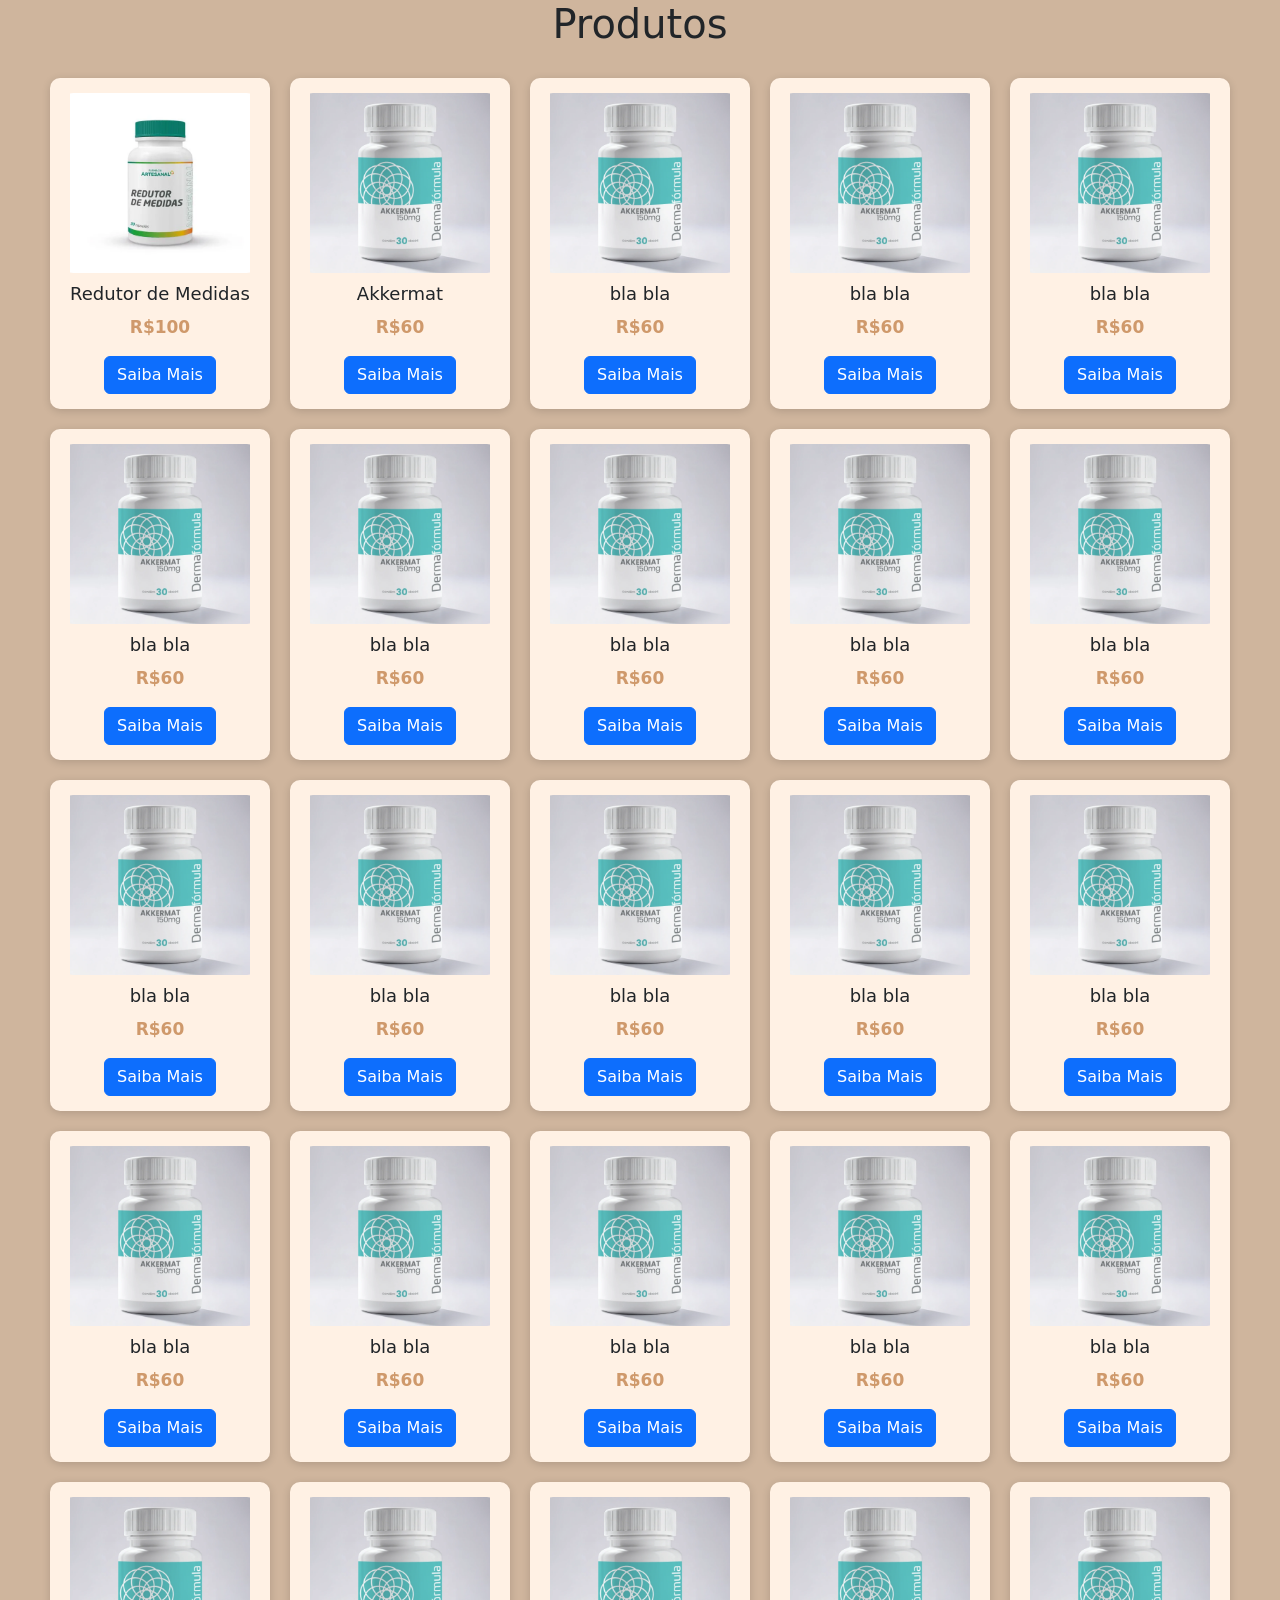
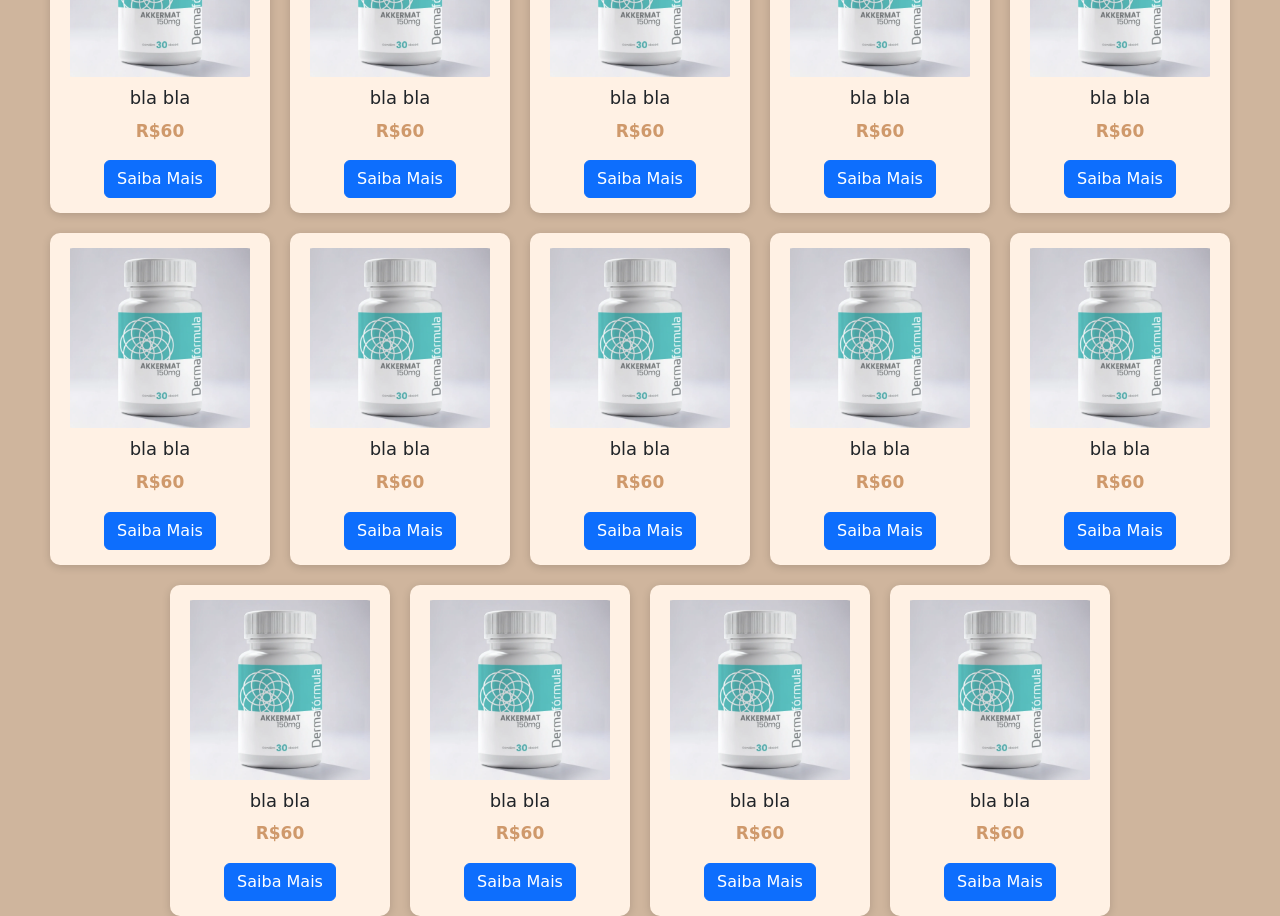
<file: index.html>
<!DOCTYPE html>
<html lang="pt-BR">
<head>
    <meta charset="UTF-8">
    <meta name="viewport" content="width=device-width, initial-scale=1.0">
    <title>Produtos</title>
    <link rel="stylesheet" href="https://cdn.jsdelivr.net/npm/bootstrap@5.3.8/dist/css/bootstrap.min.css">
    <link rel="stylesheet" href="assets/css/style.css">
</head>

<body>

    <h1>Produtos</h1>

    <div class="produtos">

        <div class="produto" id="produto1">
                <img src="assets/imagens/remedio.webp" alt="Celular">
                <h2>Redutor de Medidas</h2>
                <p>R$100</p>
                <button type="button" class="btn btn-primary" data-bs-toggle="modal" data-bs-target="#modalProduto1">
                    Saiba Mais
            </button>
           
        </div>

        <div class="produto" id="produto2">
                <img src="assets/imagens/remedio2.webp" alt="Notebook">
                <h2>Akkermat</h2>
                <p>R$60</p>
                <button type="button" class="btn btn-primary" data-bs-toggle="modal" data-bs-target="#modalProduto2">
                    Saiba Mais
            </button>
        </div>

        <div class="produto" id="produto3">
                <img src="assets/imagens/remedio2.webp" alt="Notebook">
                <h2>bla bla</h2>
                <p>R$60</p>
                <button type="button" class="btn btn-primary" data-bs-toggle="modal" data-bs-target="#modalProduto3">
                    Saiba Mais
            </button>
        </div>
        <div class="produto" id="produto4">
                <img src="assets/imagens/remedio2.webp" alt="Notebook">
                <h2>bla bla</h2>
                <p>R$60</p>
                <button type="button" class="btn btn-primary" data-bs-toggle="modal" data-bs-target="#modalProduto4">
                    Saiba Mais
            </button>
        </div>
        <div class="produto" id="produto5">
                <img src="assets/imagens/remedio2.webp" alt="Notebook">
                <h2>bla bla</h2>
                <p>R$60</p>
                <button type="button" class="btn btn-primary" data-bs-toggle="modal" data-bs-target="#modalProduto5">
                    Saiba Mais
            </button>
        </div>
        <div class="produto" id="produto6">
                <img src="assets/imagens/remedio2.webp" alt="Notebook">
                <h2>bla bla</h2>
                <p>R$60</p>
                <button type="button" class="btn btn-primary" data-bs-toggle="modal" data-bs-target="#modalProduto6">
                    Saiba Mais
            </button>
        </div>
        <div class="produto" id="produto7">
                <img src="assets/imagens/remedio2.webp" alt="Notebook">
                <h2>bla bla</h2>
                <p>R$60</p>
                <button type="button" class="btn btn-primary" data-bs-toggle="modal" data-bs-target="#modalProduto7">
                    Saiba Mais
            </button>
        </div>
        <div class="produto" id="produto8">
                <img src="assets/imagens/remedio2.webp" alt="Notebook">
                <h2>bla bla</h2>
                <p>R$60</p>
                <button type="button" class="btn btn-primary" data-bs-toggle="modal" data-bs-target="#modalProduto8">
                    Saiba Mais
            </button>
        </div>
        <div class="produto" id="produto9">
                <img src="assets/imagens/remedio2.webp" alt="Notebook">
                <h2>bla bla</h2>
                <p>R$60</p>
                <button type="button" class="btn btn-primary" data-bs-toggle="modal" data-bs-target="#modalProduto9">
                    Saiba Mais
            </button>
        </div>
        <div class="produto" id="produto10">
                <img src="assets/imagens/remedio2.webp" alt="Notebook">
                <h2>bla bla</h2>
                <p>R$60</p>
                <button type="button" class="btn btn-primary" data-bs-toggle="modal" data-bs-target="#modalProduto10">
                    Saiba Mais
            </button>
        </div>
        <div class="produto" id="produto11">
                <img src="assets/imagens/remedio2.webp" alt="Notebook">
                <h2>bla bla</h2>
                <p>R$60</p>
                <button type="button" class="btn btn-primary" data-bs-toggle="modal" data-bs-target="#modalProduto11">
                    Saiba Mais
            </button>
        </div>
        <div class="produto" id="produto12">
                <img src="assets/imagens/remedio2.webp" alt="Notebook">
                <h2>bla bla</h2>
                <p>R$60</p>
                <button type="button" class="btn btn-primary" data-bs-toggle="modal" data-bs-target="#modalProduto12">
                    Saiba Mais
            </button>
        </div>
        <div class="produto" id="produto13">
                <img src="assets/imagens/remedio2.webp" alt="Notebook">
                <h2>bla bla</h2>
                <p>R$60</p>
                <button type="button" class="btn btn-primary" data-bs-toggle="modal" data-bs-target="#modalProduto13">
                    Saiba Mais
            </button>
        </div>
        <div class="produto" id="produto14">
                <img src="assets/imagens/remedio2.webp" alt="Notebook">
                <h2>bla bla</h2>
                <p>R$60</p>
                <button type="button" class="btn btn-primary" data-bs-toggle="modal" data-bs-target="#modalProduto14">
                    Saiba Mais
            </button>
        </div>
        <div class="produto" id="produto15">
                <img src="assets/imagens/remedio2.webp" alt="Notebook">
                <h2>bla bla</h2>
                <p>R$60</p>
                <button type="button" class="btn btn-primary" data-bs-toggle="modal" data-bs-target="#modalProduto15">
                    Saiba Mais
            </button>
        </div>
        <div class="produto" id="produto16">
                <img src="assets/imagens/remedio2.webp" alt="Notebook">
                <h2>bla bla</h2>
                <p>R$60</p>
                <button type="button" class="btn btn-primary" data-bs-toggle="modal" data-bs-target="#modalProduto16">
                    Saiba Mais
            </button>
        </div>
        <div class="produto" id="produto17">
                <img src="assets/imagens/remedio2.webp" alt="Notebook">
                <h2>bla bla</h2>
                <p>R$60</p>
                <button type="button" class="btn btn-primary" data-bs-toggle="modal" data-bs-target="#modalProduto17">
                    Saiba Mais
            </button>
        </div>
        <div class="produto" id="produto18">
                <img src="assets/imagens/remedio2.webp" alt="Notebook">
                <h2>bla bla</h2>
                <p>R$60</p>
                <button type="button" class="btn btn-primary" data-bs-toggle="modal" data-bs-target="#modalProduto18">
                    Saiba Mais
            </button>
        </div>
        <div class="produto" id="produto19">
                <img src="assets/imagens/remedio2.webp" alt="Notebook">
                <h2>bla bla</h2>
                <p>R$60</p>
                <button type="button" class="btn btn-primary" data-bs-toggle="modal" data-bs-target="#modalProduto19">
                    Saiba Mais
            </button>
        </div>
        <div class="produto" id="produto20">
                <img src="assets/imagens/remedio2.webp" alt="Notebook">
                <h2>bla bla</h2>
                <p>R$60</p>
                <button type="button" class="btn btn-primary" data-bs-toggle="modal" data-bs-target="#modalProduto20">
                    Saiba Mais
            </button>
        </div>
        <div class="produto" id="produto21">
                <img src="assets/imagens/remedio2.webp" alt="Notebook">
                <h2>bla bla</h2>
                <p>R$60</p>
                <button type="button" class="btn btn-primary" data-bs-toggle="modal" data-bs-target="#modalProduto21">
                    Saiba Mais
            </button>
        </div>
        <div class="produto" id="produto22">
                <img src="assets/imagens/remedio2.webp" alt="Notebook">
                <h2>bla bla</h2>
                <p>R$60</p>
                <button type="button" class="btn btn-primary" data-bs-toggle="modal" data-bs-target="#modalProduto22">
                    Saiba Mais
            </button>
        </div>
        <div class="produto" id="produto23">
                <img src="assets/imagens/remedio2.webp" alt="Notebook">
                <h2>bla bla</h2>
                <p>R$60</p>
                <button type="button" class="btn btn-primary" data-bs-toggle="modal" data-bs-target="#modalProduto23">
                    Saiba Mais
            </button>
        </div>
        <div class="produto" id="produto24">
                <img src="assets/imagens/remedio2.webp" alt="Notebook">
                <h2>bla bla</h2>
                <p>R$60</p>
                <button type="button" class="btn btn-primary" data-bs-toggle="modal" data-bs-target="#modalProduto24">
                    Saiba Mais
            </button>
        </div>
        <div class="produto" id="produto25">
                <img src="assets/imagens/remedio2.webp" alt="Notebook">
                <h2>bla bla</h2>
                <p>R$60</p>
                <button type="button" class="btn btn-primary" data-bs-toggle="modal" data-bs-target="#modalProduto25">
                    Saiba Mais
            </button>
    
    </div>
        <div class="produto" id="produto26">
            <img src="assets/imagens/remedio2.webp" alt="Notebook">
            <h2>bla bla</h2>
            <p>R$60</p>
            <button type="button" class="btn btn-primary" data-bs-toggle="modal" data-bs-target="#modalProduto25">
                Saiba Mais
            </button>
      
    </div>
    <div class="produto" id="produto27">
        <img src="assets/imagens/remedio2.webp" alt="Notebook">
        <h2>bla bla</h2>
        <p>R$60</p>
        <button type="button" class="btn btn-primary" data-bs-toggle="modal" data-bs-target="#modalProduto25">
            Saiba Mais
        </button>
    </div>

<div class="produto" id="produto27">
        <img src="assets/imagens/remedio2.webp" alt="Notebook">
        <h2>bla bla</h2>
        <p>R$60</p>
        <button type="button" class="btn btn-primary" data-bs-toggle="modal" data-bs-target="#modalProduto25">
            Saiba Mais
    </button>

</div>
    <div class="produto" id="produto28">
        <img src="assets/imagens/remedio2.webp" alt="Notebook">
        <h2>bla bla</h2>
        <p>R$60</p>
        <button type="button" class="btn btn-primary" data-bs-toggle="modal" data-bs-target="#modalProduto25">
            Saiba Mais

</div>
<div class="produto" id="produto29">
        <img src="assets/imagens/remedio2.webp" alt="Notebook">
        <h2>bla bla</h2>
        <p>R$60</p>
        <button type="button" class="btn btn-primary" data-bs-toggle="modal" data-bs-target="#modalProduto25">
            Saiba Mais
    </button>
</div>

<div class="produto" id="produto30">
        <img src="assets/imagens/remedio2.webp" alt="Notebook">
        <h2>bla bla</h2>
        <p>R$60</p>
        <button type="button" class="btn btn-primary" data-bs-toggle="modal" data-bs-target="#modalProduto25">
            Saiba Mais
    </button>
</div>

<div class="produto" id="produto31">
        <img src="assets/imagens/remedio2.webp" alt="Notebook">
        <h2>bla bla</h2>
        <p>R$60</p>
        <button type="button" class="btn btn-primary" data-bs-toggle="modal" data-bs-target="#modalProduto25">
            Saiba Mais
    </button>
</div>

<div class="produto" id="produto32">
        <img src="assets/imagens/remedio2.webp" alt="Notebook">
        <h2>bla bla</h2>
        <p>R$60</p>
        <button type="button" class="btn btn-primary" data-bs-toggle="modal" data-bs-target="#modalProduto25">
            Saiba Mais
    </button>
</div>

<div class="produto" id="produto33">
        <img src="assets/imagens/remedio2.webp" alt="Notebook">
        <h2>bla bla</h2>
        <p>R$60</p>
        <button type="button" class="btn btn-primary" data-bs-toggle="modal" data-bs-target="#modalProduto25">
            Saiba Mais
    </button>
</div>

    <div class="modal fade" id="modalProduto1" tabindex="-1" aria-labelledby="labelProduto1" aria-hidden="true">
        <div class="modal-dialog modal-dialog-centered modal-dialog-scrollable">
            <div class="modal-content">
                <div class="modal-header">
                    <h1 class="modal-title fs-5" id="labelProduto1">Produto 1</h1>
                </div>
                <div class="modal-body">
                    <p>
                        Remédio bom da farmacia da mãe do Gustavo
                    </p>
                </div>
                <div class="modal-footer">
                    <button type="button" class="btn btn-secondary" data-bs-dismiss="modal">Fechar</button>
                </div>
            </div>
        </div>
    </div>
    <div class="modal fade" id="modalProduto2" tabindex="-1" aria-labelledby="labelProduto2" aria-hidden="true">
        <div class="modal-dialog modal-dialog-centered modal-dialog-scrollable">
            <div class="modal-content">
                <div class="modal-header">
                    <h1 class="modal-title fs-5" id="labelProduto1">Produto 2</h1>
                </div>
                <div class="modal-body">
                    <p>
                        Remédio bom da farmacia da mãe do Gustavo
                    </p>
                </div>
                <div class="modal-footer">
                    <button type="button" class="btn btn-secondary" data-bs-dismiss="modal">Fechar</button>
                </div>
            </div>
        </div>
    </div>
    <div class="modal fade" id="modalProduto3" tabindex="-1" aria-labelledby="labelProduto3" aria-hidden="true">
        <div class="modal-dialog modal-dialog-centered modal-dialog-scrollable">
            <div class="modal-content">
                <div class="modal-header">
                    <h1 class="modal-title fs-5" id="labelProduto1">Produto 3</h1>
                </div>
                <div class="modal-body">
                    <p>
                        Remédio bom da farmacia da mãe do Gustavo
                    </p>
                </div>
                <div class="modal-footer">
                    <button type="button" class="btn btn-secondary" data-bs-dismiss="modal">Fechar</button>
                </div>
            </div>
        </div>
    </div>
    <div class="modal fade" id="modalProduto4" tabindex="-1" aria-labelledby="labelProduto4" aria-hidden="true">
        <div class="modal-dialog modal-dialog-centered modal-dialog-scrollable">
            <div class="modal-content">
                <div class="modal-header">
                    <h1 class="modal-title fs-5" id="labelProduto1">Produto 4</h1>
                </div>
                <div class="modal-body">
                    <p>
                        Remédio bom da farmacia da mãe do Gustavo
                    </p>
                </div>
                <div class="modal-footer">
                    <button type="button" class="btn btn-secondary" data-bs-dismiss="modal">Fechar</button>
                </div>
            </div>
        </div>
    </div>
    <div class="modal fade" id="modalProduto5" tabindex="-1" aria-labelledby="labelProduto5" aria-hidden="true">
        <div class="modal-dialog modal-dialog-centered modal-dialog-scrollable">
            <div class="modal-content">
                <div class="modal-header">
                    <h1 class="modal-title fs-5" id="labelProduto1">Produto 5</h1>
                </div>
                <div class="modal-body">
                    <p>
                        Remédio bom da farmacia da mãe do Gustavo
                    </p>
                </div>
                <div class="modal-footer">
                    <button type="button" class="btn btn-secondary" data-bs-dismiss="modal">Fechar</button>
                </div>
            </div>
        </div>
    </div>
    <div class="modal fade" id="modalProduto6" tabindex="-1" aria-labelledby="labelProduto6" aria-hidden="true">
        <div class="modal-dialog modal-dialog-centered modal-dialog-scrollable">
            <div class="modal-content">
                <div class="modal-header">
                    <h1 class="modal-title fs-5" id="labelProduto1">Produto 6</h1>
                </div>
                <div class="modal-body">
                    <p>
                        Remédio bom da farmacia da mãe do Gustavo
                    </p>
                </div>
                <div class="modal-footer">
                    <button type="button" class="btn btn-secondary" data-bs-dismiss="modal">Fechar</button>
                </div>
            </div>
        </div>
    </div>
    <div class="modal fade" id="modalProduto7" tabindex="-1" aria-labelledby="labelProduto7" aria-hidden="true">
        <div class="modal-dialog modal-dialog-centered modal-dialog-scrollable">
            <div class="modal-content">
                <div class="modal-header">
                    <h1 class="modal-title fs-5" id="labelProduto1">Produto 7</h1>
                </div>
                <div class="modal-body">
                    <p>
                        Remédio bom da farmacia da mãe do Gustavo
                    </p>
                </div>
                <div class="modal-footer">
                    <button type="button" class="btn btn-secondary" data-bs-dismiss="modal">Fechar</button>
                </div>
            </div>
        </div>
    </div>
    <div class="modal fade" id="modalProduto8" tabindex="-1" aria-labelledby="labelProduto8" aria-hidden="true">
        <div class="modal-dialog modal-dialog-centered modal-dialog-scrollable">
            <div class="modal-content">
                <div class="modal-header">
                    <h1 class="modal-title fs-5" id="labelProduto1">Produto 8</h1>
                </div>
                <div class="modal-body">
                    <p>
                        Remédio bom da farmacia da mãe do Gustavo
                    </p>
                </div>
                <div class="modal-footer">
                    <button type="button" class="btn btn-secondary" data-bs-dismiss="modal">Fechar</button>
                </div>
            </div>
        </div>
    </div>
    <div class="modal fade" id="modalProduto9" tabindex="-1" aria-labelledby="labelProduto9" aria-hidden="true">
        <div class="modal-dialog modal-dialog-centered modal-dialog-scrollable">
            <div class="modal-content">
                <div class="modal-header">
                    <h1 class="modal-title fs-5" id="labelProduto1">Produto 9</h1>
                </div>
                <div class="modal-body">
                    <p>
                        Remédio bom da farmacia da mãe do Gustavo
                    </p>
                </div>
                <div class="modal-footer">
                    <button type="button" class="btn btn-secondary" data-bs-dismiss="modal">Fechar</button>
                </div>
            </div>
        </div>
    </div>
    <div class="modal fade" id="modalProduto10" tabindex="-1" aria-labelledby="labelProduto10" aria-hidden="true">
        <div class="modal-dialog modal-dialog-centered modal-dialog-scrollable">
            <div class="modal-content">
                <div class="modal-header">
                    <h1 class="modal-title fs-5" id="labelProduto1">Produto 10</h1>
                </div>
                <div class="modal-body">
                    <p>
                        Remédio bom da farmacia da mãe do Gustavo
                    </p>
                </div>
                <div class="modal-footer">
                    <button type="button" class="btn btn-secondary" data-bs-dismiss="modal">Fechar</button>
                </div>
            </div>
        </div>
    </div>
    <div class="modal fade" id="modalProduto11" tabindex="-1" aria-labelledby="labelProduto11" aria-hidden="true">
        <div class="modal-dialog modal-dialog-centered modal-dialog-scrollable">
            <div class="modal-content">
                <div class="modal-header">
                    <h1 class="modal-title fs-5" id="labelProduto1">Produto 11</h1>
                </div>
                <div class="modal-body">
                    <p>
                        Remédio bom da farmacia da mãe do Gustavo
                    </p>
                </div>
                <div class="modal-footer">
                    <button type="button" class="btn btn-secondary" data-bs-dismiss="modal">Fechar</button>
                </div>
            </div>
        </div>
    </div>
    <div class="modal fade" id="modalProduto12" tabindex="-1" aria-labelledby="labelProduto12" aria-hidden="true">
        <div class="modal-dialog modal-dialog-centered modal-dialog-scrollable">
            <div class="modal-content">
                <div class="modal-header">
                    <h1 class="modal-title fs-5" id="labelProduto1">Produto 12</h1>
                </div>
                <div class="modal-body">
                    <p>
                        Remédio bom da farmacia da mãe do Gustavo
                    </p>
                </div>
                <div class="modal-footer">
                    <button type="button" class="btn btn-secondary" data-bs-dismiss="modal">Fechar</button>
                </div>
            </div>
        </div>
    </div>
    <div class="modal fade" id="modalProduto13" tabindex="-1" aria-labelledby="labelProduto13" aria-hidden="true">
        <div class="modal-dialog modal-dialog-centered modal-dialog-scrollable">
            <div class="modal-content">
                <div class="modal-header">
                    <h1 class="modal-title fs-5" id="labelProduto1">Produto 13</h1>
                </div>
                <div class="modal-body">
                    <p>
                        Remédio bom da farmacia da mãe do Gustavo
                    </p>
                </div>
                <div class="modal-footer">
                    <button type="button" class="btn btn-secondary" data-bs-dismiss="modal">Fechar</button>
                </div>
            </div>
        </div>
    </div>
    <div class="modal fade" id="modalProduto14" tabindex="-1" aria-labelledby="labelProduto14" aria-hidden="true">
        <div class="modal-dialog modal-dialog-centered modal-dialog-scrollable">
            <div class="modal-content">
                <div class="modal-header">
                    <h1 class="modal-title fs-5" id="labelProduto1">Produto 14</h1>
                </div>
                <div class="modal-body">
                    <p>
                        Remédio bom da farmacia da mãe do Gustavo
                    </p>
                </div>
                <div class="modal-footer">
                    <button type="button" class="btn btn-secondary" data-bs-dismiss="modal">Fechar</button>
                </div>
            </div>
        </div>
    </div>
    <div class="modal fade" id="modalProduto15" tabindex="-1" aria-labelledby="labelProduto15" aria-hidden="true">
        <div class="modal-dialog modal-dialog-centered modal-dialog-scrollable">
            <div class="modal-content">
                <div class="modal-header">
                    <h1 class="modal-title fs-5" id="labelProduto1">Produto 15</h1>
                </div>
                <div class="modal-body">
                    <p>
                        Remédio bom da farmacia da mãe do Gustavo
                    </p>
                </div>
                <div class="modal-footer">
                    <button type="button" class="btn btn-secondary" data-bs-dismiss="modal">Fechar</button>
                </div>
            </div>
        </div>
    </div>
    <div class="modal fade" id="modalProduto16" tabindex="-1" aria-labelledby="labelProduto16" aria-hidden="true">
        <div class="modal-dialog modal-dialog-centered modal-dialog-scrollable">
            <div class="modal-content">
                <div class="modal-header">
                    <h1 class="modal-title fs-5" id="labelProduto1">Produto 16</h1>
                </div>
                <div class="modal-body">
                    <p>
                        Remédio bom da farmacia da mãe do Gustavo
                    </p>
                </div>
                <div class="modal-footer">
                    <button type="button" class="btn btn-secondary" data-bs-dismiss="modal">Fechar</button>
                </div>
            </div>
        </div>
    </div>
    <div class="modal fade" id="modalProduto17" tabindex="-1" aria-labelledby="labelProduto17" aria-hidden="true">
        <div class="modal-dialog modal-dialog-centered modal-dialog-scrollable">
            <div class="modal-content">
                <div class="modal-header">
                    <h1 class="modal-title fs-5" id="labelProduto1">Produto 17</h1>
                </div>
                <div class="modal-body">
                    <p>
                        Remédio bom da farmacia da mãe do Gustavo
                    </p>
                </div>
                <div class="modal-footer">
                    <button type="button" class="btn btn-secondary" data-bs-dismiss="modal">Fechar</button>
                </div>
            </div>
        </div>
    </div>
    <div class="modal fade" id="modalProduto18" tabindex="-1" aria-labelledby="labelProduto18" aria-hidden="true">
        <div class="modal-dialog modal-dialog-centered modal-dialog-scrollable">
            <div class="modal-content">
                <div class="modal-header">
                    <h1 class="modal-title fs-5" id="labelProduto1">Produto 18</h1>
                </div>
                <div class="modal-body">
                    <p>
                        Remédio bom da farmacia da mãe do Gustavo
                    </p>
                </div>
                <div class="modal-footer">
                    <button type="button" class="btn btn-secondary" data-bs-dismiss="modal">Fechar</button>
                </div>
            </div>
        </div>
    </div>
    <div class="modal fade" id="modalProduto19" tabindex="-1" aria-labelledby="labelProduto19" aria-hidden="true">
        <div class="modal-dialog modal-dialog-centered modal-dialog-scrollable">
            <div class="modal-content">
                <div class="modal-header">
                    <h1 class="modal-title fs-5" id="labelProduto1">Produto 19</h1>
                </div>
                <div class="modal-body">
                    <p>
                        Remédio bom da farmacia da mãe do Gustavo
                    </p>
                </div>
                <div class="modal-footer">
                    <button type="button" class="btn btn-secondary" data-bs-dismiss="modal">Fechar</button>
                </div>
            </div>
        </div>
    </div>
    <div class="modal fade" id="modalProduto20" tabindex="-1" aria-labelledby="labelProduto20" aria-hidden="true">
        <div class="modal-dialog modal-dialog-centered modal-dialog-scrollable">
            <div class="modal-content">
                <div class="modal-header">
                    <h1 class="modal-title fs-5" id="labelProduto1">Produto 20</h1>
                </div>
                <div class="modal-body">
                    <p>
                        Remédio bom da farmacia da mãe do Gustavo
                    </p>
                </div>
                <div class="modal-footer">
                    <button type="button" class="btn btn-secondary" data-bs-dismiss="modal">Fechar</button>
                </div>
            </div>
        </div>
    </div>
    <div class="modal fade" id="modalProduto21" tabindex="-1" aria-labelledby="labelProduto21" aria-hidden="true">
        <div class="modal-dialog modal-dialog-centered modal-dialog-scrollable">
            <div class="modal-content">
                <div class="modal-header">
                    <h1 class="modal-title fs-5" id="labelProduto1">Produto 21</h1>
                </div>
                <div class="modal-body">
                    <p>
                        Remédio bom da farmacia da mãe do Gustavo
                    </p>
                </div>
                <div class="modal-footer">
                    <button type="button" class="btn btn-secondary" data-bs-dismiss="modal">Fechar</button>
                </div>
            </div>
        </div>
    </div>
    <div class="modal fade" id="modalProduto22" tabindex="-1" aria-labelledby="labelProduto22" aria-hidden="true">
        <div class="modal-dialog modal-dialog-centered modal-dialog-scrollable">
            <div class="modal-content">
                <div class="modal-header">
                    <h1 class="modal-title fs-5" id="labelProduto1">Produto 22</h1>
                </div>
                <div class="modal-body">
                    <p>
                        Remédio bom da farmacia da mãe do Gustavo
                    </p>
                </div>
                <div class="modal-footer">
                    <button type="button" class="btn btn-secondary" data-bs-dismiss="modal">Fechar</button>
                </div>
            </div>
        </div>
    </div>
    <div class="modal fade" id="modalProduto23" tabindex="-1" aria-labelledby="labelProduto23" aria-hidden="true">
        <div class="modal-dialog modal-dialog-centered modal-dialog-scrollable">
            <div class="modal-content">
                <div class="modal-header">
                    <h1 class="modal-title fs-5" id="labelProduto1">Produto 23</h1>
                </div>
                <div class="modal-body">
                    <p>
                        Remédio bom da farmacia da mãe do Gustavo
                    </p>
                </div>
                <div class="modal-footer">
                    <button type="button" class="btn btn-secondary" data-bs-dismiss="modal">Fechar</button>
                </div>
            </div>
        </div>
    </div>
    <div class="modal fade" id="modalProduto24" tabindex="-1" aria-labelledby="labelProduto23" aria-hidden="true">
        <div class="modal-dialog modal-dialog-centered modal-dialog-scrollable">
            <div class="modal-content">
                <div class="modal-header">
                    <h1 class="modal-title fs-5" id="labelProduto1">Produto 24</h1>
                </div>
                <div class="modal-body">
                    <p>
                        Remédio bom da farmacia da mãe do Gustavo
                    </p>
                </div>
                <div class="modal-footer">
                    <button type="button" class="btn btn-secondary" data-bs-dismiss="modal">Fechar</button>
                </div>
            </div>
        </div>
    </div>
    <div class="modal fade" id="modalProduto25" tabindex="-1" aria-labelledby="labelProduto25" aria-hidden="true">
        <div class="modal-dialog modal-dialog-centered modal-dialog-scrollable">
            <div class="modal-content">
                <div class="modal-header">
                    <h1 class="modal-title fs-5" id="labelProduto1">Produto 25</h1>
                </div>
                <div class="modal-body">
                    <p>
                        Remédio bom da farmacia da mãe do Gustavo
                    </p>
                </div>
                <div class="modal-footer">
                    <button type="button" class="btn btn-secondary" data-bs-dismiss="modal">Fechar</button>
                </div>
            </div>
        </div>
    </div>
    <div class="modal fade" id="modalProduto26" tabindex="-1" aria-labelledby="labelProduto26" aria-hidden="true">
        <div class="modal-dialog modal-dialog-centered modal-dialog-scrollable">
            <div class="modal-content">
                <div class="modal-header">
                    <h1 class="modal-title fs-5" id="labelProduto1">Produto 26</h1>
                </div>
                <div class="modal-body">
                    <p>
                        Remédio bom da farmacia da mãe do Gustavo
                    </p>
                </div>
                <div class="modal-footer">
                    <button type="button" class="btn btn-secondary" data-bs-dismiss="modal">Fechar</button>
                </div>
            </div>
        </div>
    </div>
    <div class="modal fade" id="modalProduto27" tabindex="-1" aria-labelledby="labelProduto27" aria-hidden="true">
        <div class="modal-dialog modal-dialog-centered modal-dialog-scrollable">
            <div class="modal-content">
                <div class="modal-header">
                    <h1 class="modal-title fs-5" id="labelProduto1">Produto 27</h1>
                </div>
                <div class="modal-body">
                    <p>
                        Remédio bom da farmacia da mãe do Gustavo
                    </p>
                </div>
                <div class="modal-footer">
                    <button type="button" class="btn btn-secondary" data-bs-dismiss="modal">Fechar</button>
                </div>
            </div>
        </div>
    </div>
    <div class="modal fade" id="modalProduto28" tabindex="-1" aria-labelledby="labelProduto28" aria-hidden="true">
        <div class="modal-dialog modal-dialog-centered modal-dialog-scrollable">
            <div class="modal-content">
                <div class="modal-header">
                    <h1 class="modal-title fs-5" id="labelProduto1">Produto 28</h1>
                </div>
                <div class="modal-body">
                    <p>
                        Remédio bom da farmacia da mãe do Gustavo
                    </p>
                </div>
                <div class="modal-footer">
                    <button type="button" class="btn btn-secondary" data-bs-dismiss="modal">Fechar</button>
                </div>
            </div>
        </div>
    </div>
    <div class="modal fade" id="modalProduto29" tabindex="-1" aria-labelledby="labelProduto29" aria-hidden="true">
        <div class="modal-dialog modal-dialog-centered modal-dialog-scrollable">
            <div class="modal-content">
                <div class="modal-header">
                    <h1 class="modal-title fs-5" id="labelProduto1">Produto 29</h1>
                </div>
                <div class="modal-body">
                    <p>
                        Remédio bom da farmacia da mãe do Gustavo
                    </p>
                </div>
                <div class="modal-footer">
                    <button type="button" class="btn btn-secondary" data-bs-dismiss="modal">Fechar</button>
                </div>
            </div>
        </div>
    </div>
    <div class="modal fade" id="modalProduto30" tabindex="-1" aria-labelledby="labelProduto30" aria-hidden="true">
        <div class="modal-dialog modal-dialog-centered modal-dialog-scrollable">
            <div class="modal-content">
                <div class="modal-header">
                    <h1 class="modal-title fs-5" id="labelProduto1">Produto 30</h1>
                </div>
                <div class="modal-body">
                    <p>
                        Remédio bom da farmacia da mãe do Gustavo
                    </p>
                </div>
                <div class="modal-footer">
                    <button type="button" class="btn btn-secondary" data-bs-dismiss="modal">Fechar</button>
                </div>
            </div>
        </div>
    </div>
    <div class="modal fade" id="modalProduto31" tabindex="-1" aria-labelledby="labelProduto32" aria-hidden="true">
        <div class="modal-dialog modal-dialog-centered modal-dialog-scrollable">
            <div class="modal-content">
                <div class="modal-header">
                    <h1 class="modal-title fs-5" id="labelProduto1">Produto 31</h1>
                </div>
                <div class="modal-body">
                    <p>
                        Remédio bom da farmacia da mãe do Gustavo
                    </p>
                </div>
               
    <script src="https://cdn.jsdelivr.net/npm/bootstrap@5.3.8/dist/js/bootstrap.bundle.min.js"></script>
</body>
</html>
</file>
<file: assets/css/style.css>
* {
    margin: 0;
    padding: 0;
    box-sizing: border-box;
}

:root {
    --bege: #E4CDB8; /* Fundo principal */
    --creme: #E8D6C4; /* Seções e cards */
    --bege-escuro: #CFB59D; /* Bordas, detalhes e fundos secundários */
    --marrom: #463625; /* Textos principais */
    --marrom-escuro: #241B13; /* Títulos e elementos de maior constraste */
    --laranja: #AF6028; /* Destaques, botões e títulos */
    --marrom-medio: #6D5C4B; /* Textos secundários */
    --dourado: #CF996B; /* Detalhes decorativos */
}

body {
    background-color: var(--bege-escuro);
}

h1 {
    text-align: center;
    margin-bottom: 30px;
}

.produtos {
    display: flex;
    flex-wrap: wrap;
    justify-content: center;
    gap: 20px;
    align-items: flex-start;
}

.produto {
    background-color: #fff1e4;
    width: 220px;
    padding: 15px;

    border-radius: 10px;

    box-shadow: 0 2px 8px rgba(0, 0, 0, 0.15);

    text-align: center;

    cursor: pointer;

    transition: 0.2s;
}

.produto:hover {
    transform: scale(1.03);
    box-shadow: 0 5px 15px #241B13;
}


.produto img {
    width: 100%;
    height: 180px;

    object-fit: contain;

    border-radius: 8px;
}

.produto h2 {
    font-size: 18px;
    margin: 10px 0;
}

.produto p {
    color: var(--dourado);
    font-size: 17px;
    font-weight: bold;
}

summary {
    list-style: none;
    color: #443232;
}
</file>
